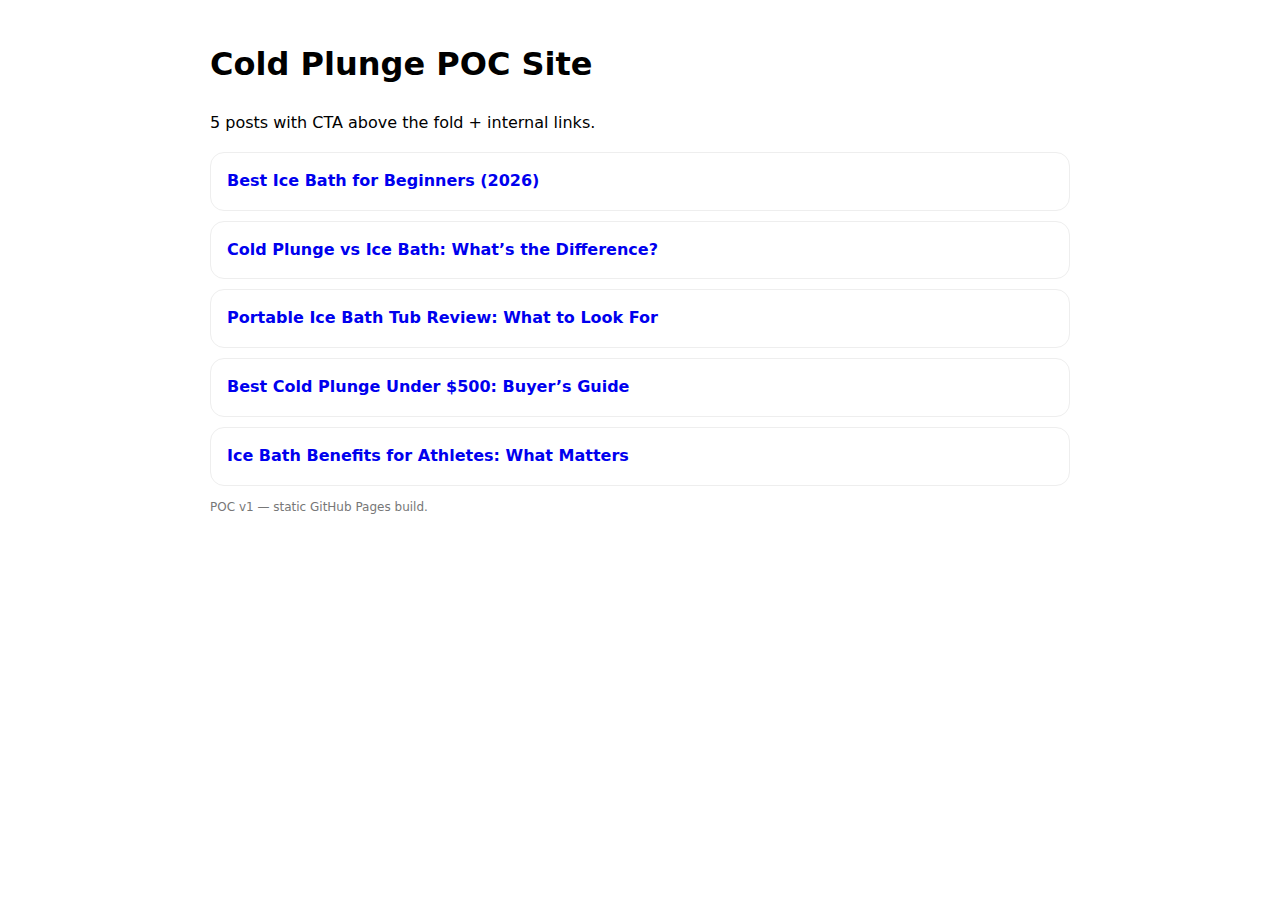
<file: index.html>
<!doctype html>
<html>
<head>
  <meta charset="utf-8"/>
  <meta name="viewport" content="width=device-width,initial-scale=1"/>
  <title>Cold Plunge POC Site</title>
  <meta name="description" content="POC site: 5 auto-generated posts with CTA + internal links."/>
  <link rel="stylesheet" href="assets/style.css"/>
</head>
<body>
  <h1>Cold Plunge POC Site</h1>
  <p>5 posts with CTA above the fold + internal links.</p>

  <div class="card"><a href="posts/post-1.html"><strong>Best Ice Bath for Beginners (2026)</strong></a></div>
  <div class="card"><a href="posts/post-2.html"><strong>Cold Plunge vs Ice Bath: What’s the Difference?</strong></a></div>
  <div class="card"><a href="posts/post-3.html"><strong>Portable Ice Bath Tub Review: What to Look For</strong></a></div>
  <div class="card"><a href="posts/post-4.html"><strong>Best Cold Plunge Under $500: Buyer’s Guide</strong></a></div>
  <div class="card"><a href="posts/post-5.html"><strong>Ice Bath Benefits for Athletes: What Matters</strong></a></div>

  <p class="small">POC v1 — static GitHub Pages build.</p>
</body>
</html>
</file>
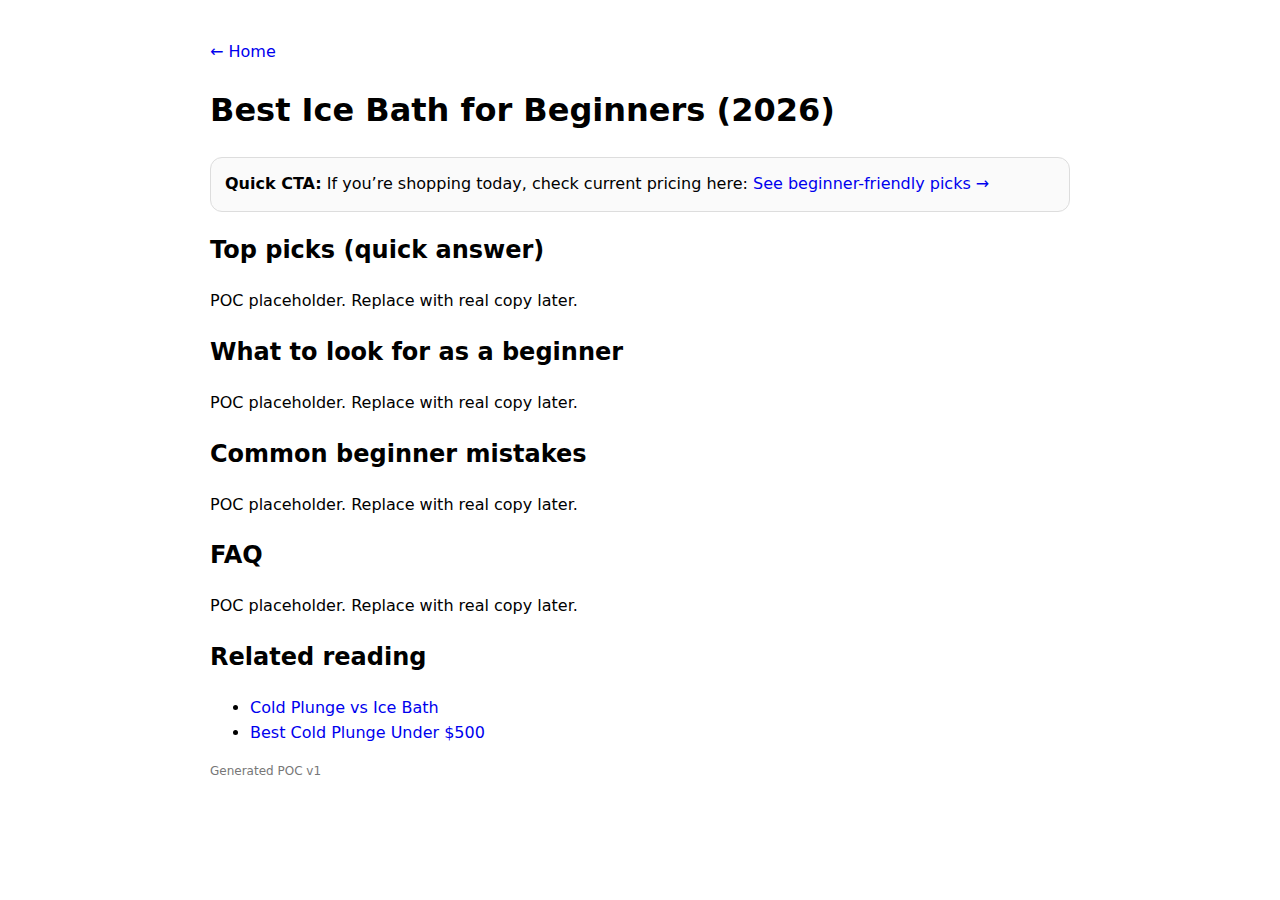
<file: posts/post-1.html>
<!doctype html>
<html>
<head>
  <meta charset="utf-8"/>
  <meta name="viewport" content="width=device-width,initial-scale=1"/>
  <title>Best Ice Bath for Beginners (2026)</title>
  <meta name="description" content="Beginner-friendly ice bath picks, what to buy, and how to choose."/>
  <link rel="stylesheet" href="../assets/style.css"/>
</head>
<body>
  <nav><a href="../index.html">← Home</a></nav>

  <h1>Best Ice Bath for Beginners (2026)</h1>

  <div class="cta">
    <strong>Quick CTA:</strong> If you’re shopping today, check current pricing here:
    <a href="https://example.com/affiliate-link" rel="sponsored nofollow">See beginner-friendly picks →</a>
  </div>

  <h2>Top picks (quick answer)</h2>
  <p>POC placeholder. Replace with real copy later.</p>

  <h2>What to look for as a beginner</h2>
  <p>POC placeholder. Replace with real copy later.</p>

  <h2>Common beginner mistakes</h2>
  <p>POC placeholder. Replace with real copy later.</p>

  <h2>FAQ</h2>
  <p>POC placeholder. Replace with real copy later.</p>

  <h2>Related reading</h2>
  <ul>
    <li><a href="./post-2.html">Cold Plunge vs Ice Bath</a></li>
    <li><a href="./post-4.html">Best Cold Plunge Under $500</a></li>
  </ul>

  <p class="small">Generated POC v1</p>
</body>
</html>
</file>
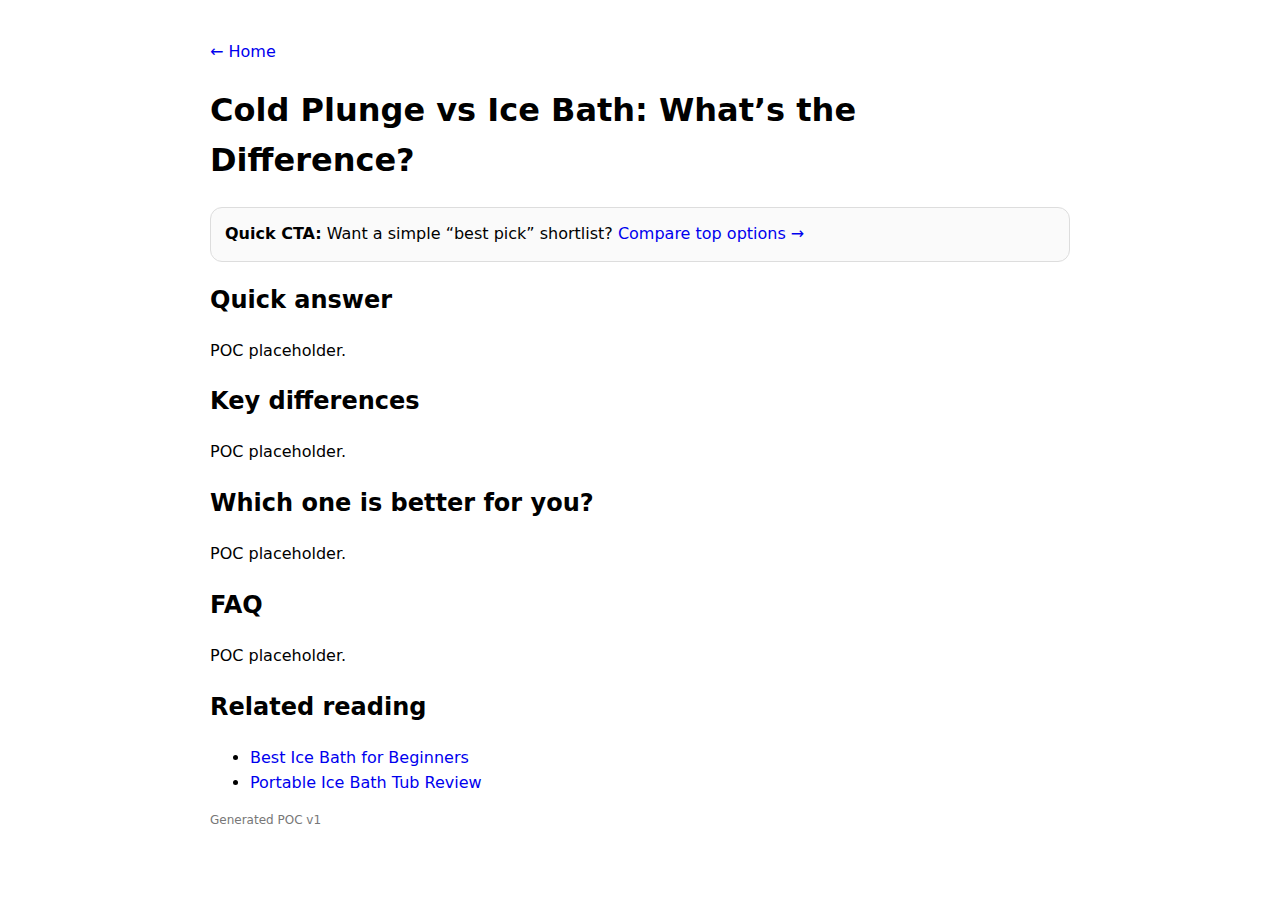
<file: posts/post-2.html>
<!doctype html>
<html>
<head>
  <meta charset="utf-8"/>
  <meta name="viewport" content="width=device-width,initial-scale=1"/>
  <title>Cold Plunge vs Ice Bath</title>
  <meta name="description" content="Differences, who each is for, and how to choose."/>
  <link rel="stylesheet" href="../assets/style.css"/>
</head>
<body>
  <nav><a href="../index.html">← Home</a></nav>

  <h1>Cold Plunge vs Ice Bath: What’s the Difference?</h1>

  <div class="cta">
    <strong>Quick CTA:</strong> Want a simple “best pick” shortlist?
    <a href="https://example.com/affiliate-link" rel="sponsored nofollow">Compare top options →</a>
  </div>

  <h2>Quick answer</h2><p>POC placeholder.</p>
  <h2>Key differences</h2><p>POC placeholder.</p>
  <h2>Which one is better for you?</h2><p>POC placeholder.</p>
  <h2>FAQ</h2><p>POC placeholder.</p>

  <h2>Related reading</h2>
  <ul>
    <li><a href="./post-1.html">Best Ice Bath for Beginners</a></li>
    <li><a href="./post-3.html">Portable Ice Bath Tub Review</a></li>
  </ul>

  <p class="small">Generated POC v1</p>
</body>
</html>
</file>
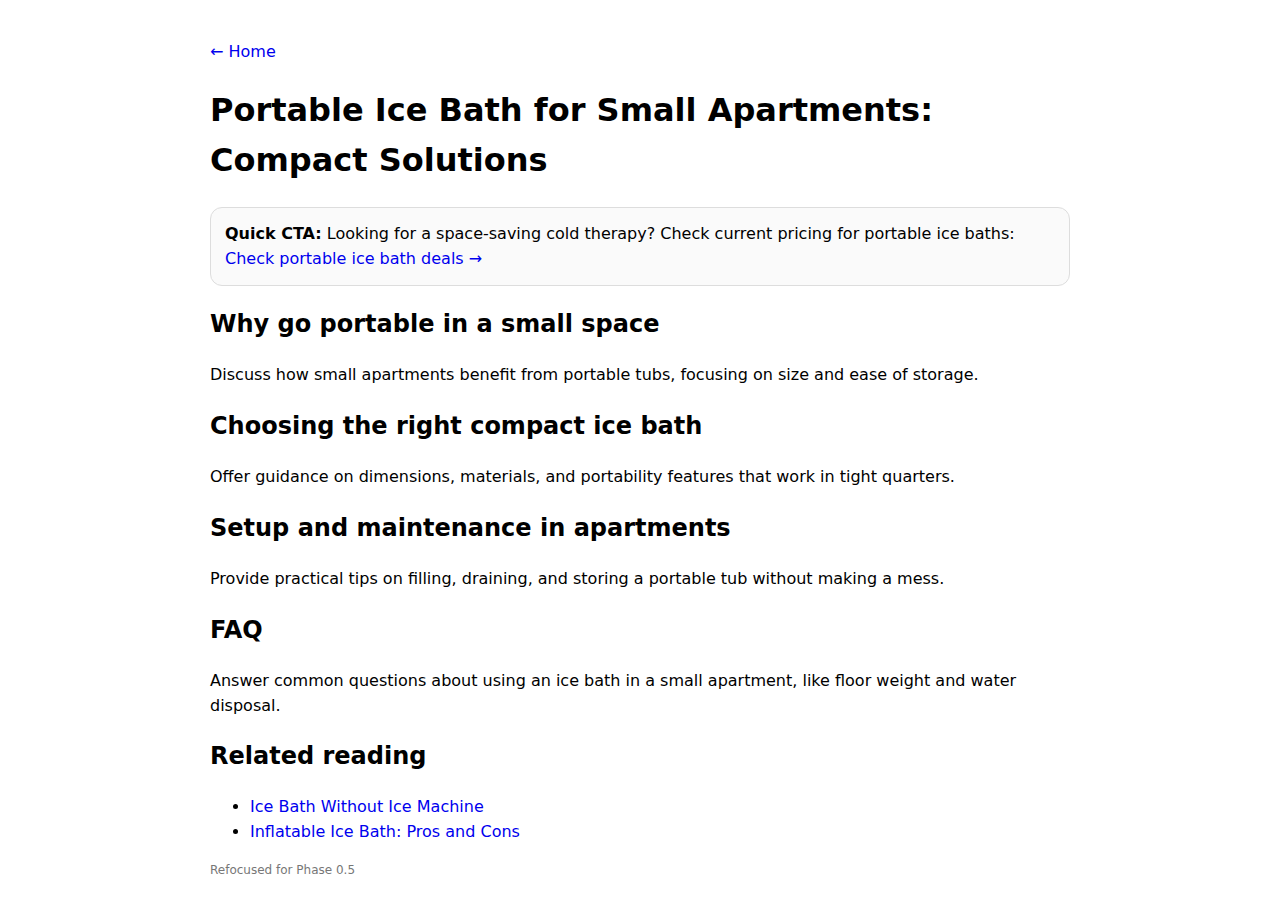
<file: posts/post-3.html>
<!doctype html>
<html>
<head>
  <meta charset="utf-8"/>
  <meta name="viewport" content="width=device-width,initial-scale=1"/>
  <title>Portable Ice Bath for Small Apartments: Compact Solutions</title>
  <meta name="description" content="Learn how to choose a portable ice bath that fits small apartments, with compact options and tips."/>
  <link rel="stylesheet" href="../assets/style.css"/>
</head>
<body>
  <nav><a href="../index.html">← Home</a></nav>

  <h1>Portable Ice Bath for Small Apartments: Compact Solutions</h1>

  <div class="cta">
    <strong>Quick CTA:</strong> Looking for a space‑saving cold therapy? Check current pricing for portable ice baths:
    <a href="https://example.com/affiliate-portable" rel="sponsored nofollow">Check portable ice bath deals →</a>
  </div>

  <h2>Why go portable in a small space</h2>
  <p>Discuss how small apartments benefit from portable tubs, focusing on size and ease of storage.</p>
  <h2>Choosing the right compact ice bath</h2>
  <p>Offer guidance on dimensions, materials, and portability features that work in tight quarters.</p>
  <h2>Setup and maintenance in apartments</h2>
  <p>Provide practical tips on filling, draining, and storing a portable tub without making a mess.</p>
  <h2>FAQ</h2>
  <p>Answer common questions about using an ice bath in a small apartment, like floor weight and water disposal.</p>

  <h2>Related reading</h2>
  <ul>
    <li><a href="./post-2.html">Ice Bath Without Ice Machine</a></li>
    <li><a href="./post-4.html">Inflatable Ice Bath: Pros and Cons</a></li>
  </ul>

  <p class="small">Refocused for Phase 0.5</p>
</body>
</html>
</file>
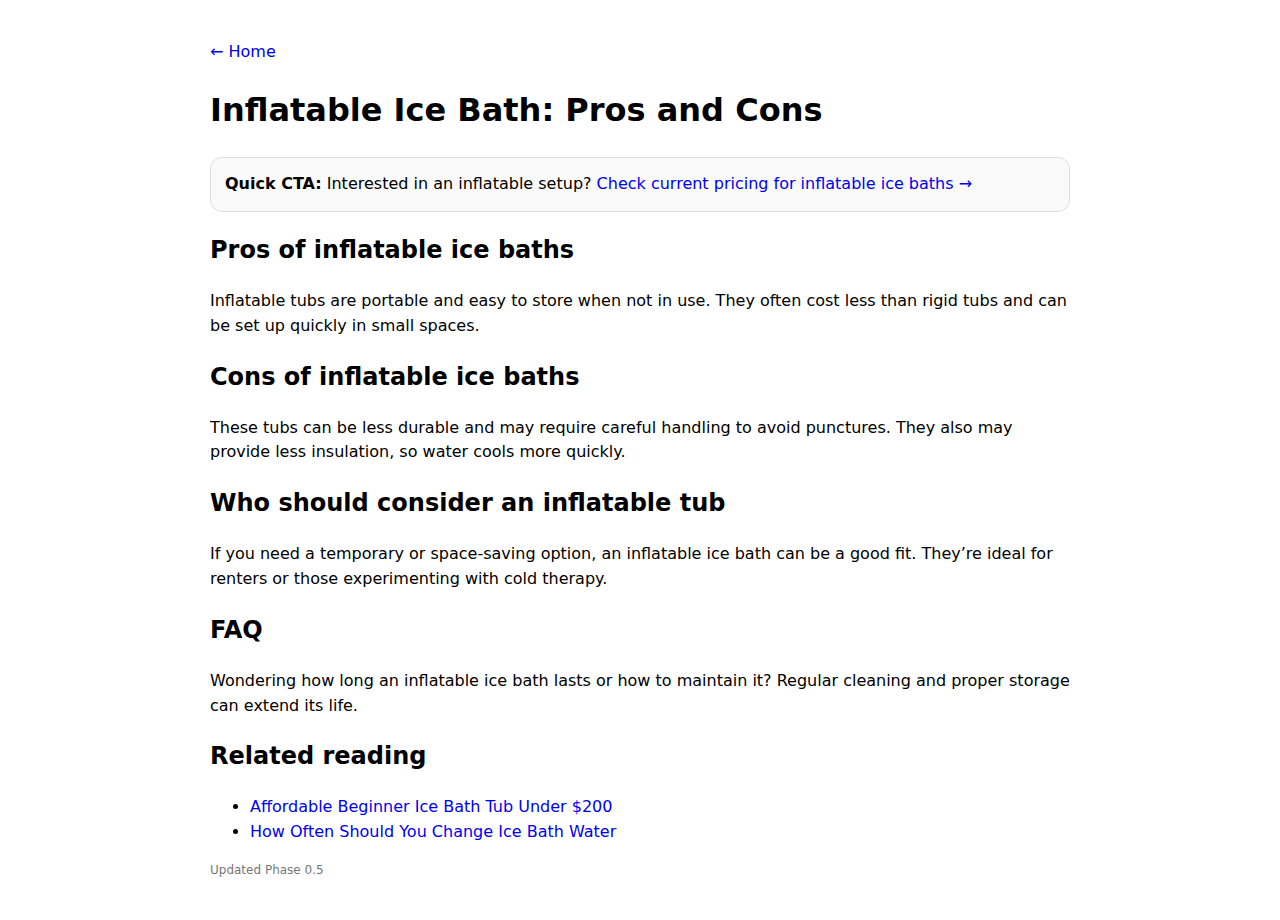
<file: posts/post-4.html>
<!doctype html>
<html>
<head>
  <meta charset="utf-8"/>
  <meta name="viewport" content="width=device-width,initial-scale=1"/>
  <title>Inflatable Ice Bath Pros and Cons</title>
  <meta name="description" content="Learn the pros and cons of inflatable ice bath tubs to decide if this portable option fits your recovery routine."/>
  <link rel="stylesheet" href="../assets/style.css"/>
</head>
<body>
  <nav><a href="../index.html">← Home</a></nav>

  <h1>Inflatable Ice Bath: Pros and Cons</h1>

  <div class="cta">
    <strong>Quick CTA:</strong> Interested in an inflatable setup?
    <a href="https://example.com/affiliate-link" rel="sponsored nofollow">Check current pricing for inflatable ice baths →</a>
  </div>

  <h2>Pros of inflatable ice baths</h2>
  <p>Inflatable tubs are portable and easy to store when not in use. They often cost less than rigid tubs and can be set up quickly in small spaces.</p>

  <h2>Cons of inflatable ice baths</h2>
  <p>These tubs can be less durable and may require careful handling to avoid punctures. They also may provide less insulation, so water cools more quickly.</p>

  <h2>Who should consider an inflatable tub</h2>
  <p>If you need a temporary or space-saving option, an inflatable ice bath can be a good fit. They’re ideal for renters or those experimenting with cold therapy.</p>

  <h2>FAQ</h2>
  <p>Wondering how long an inflatable ice bath lasts or how to maintain it? Regular cleaning and proper storage can extend its life.</p>

  <h2>Related reading</h2>
  <ul>
    <li><a href="./post-1.html">Affordable Beginner Ice Bath Tub Under $200</a></li>
    <li><a href="./post-5.html">How Often Should You Change Ice Bath Water</a></li>
  </ul>

  <p class="small">Updated Phase 0.5</p>
</body>
</html>
</file>
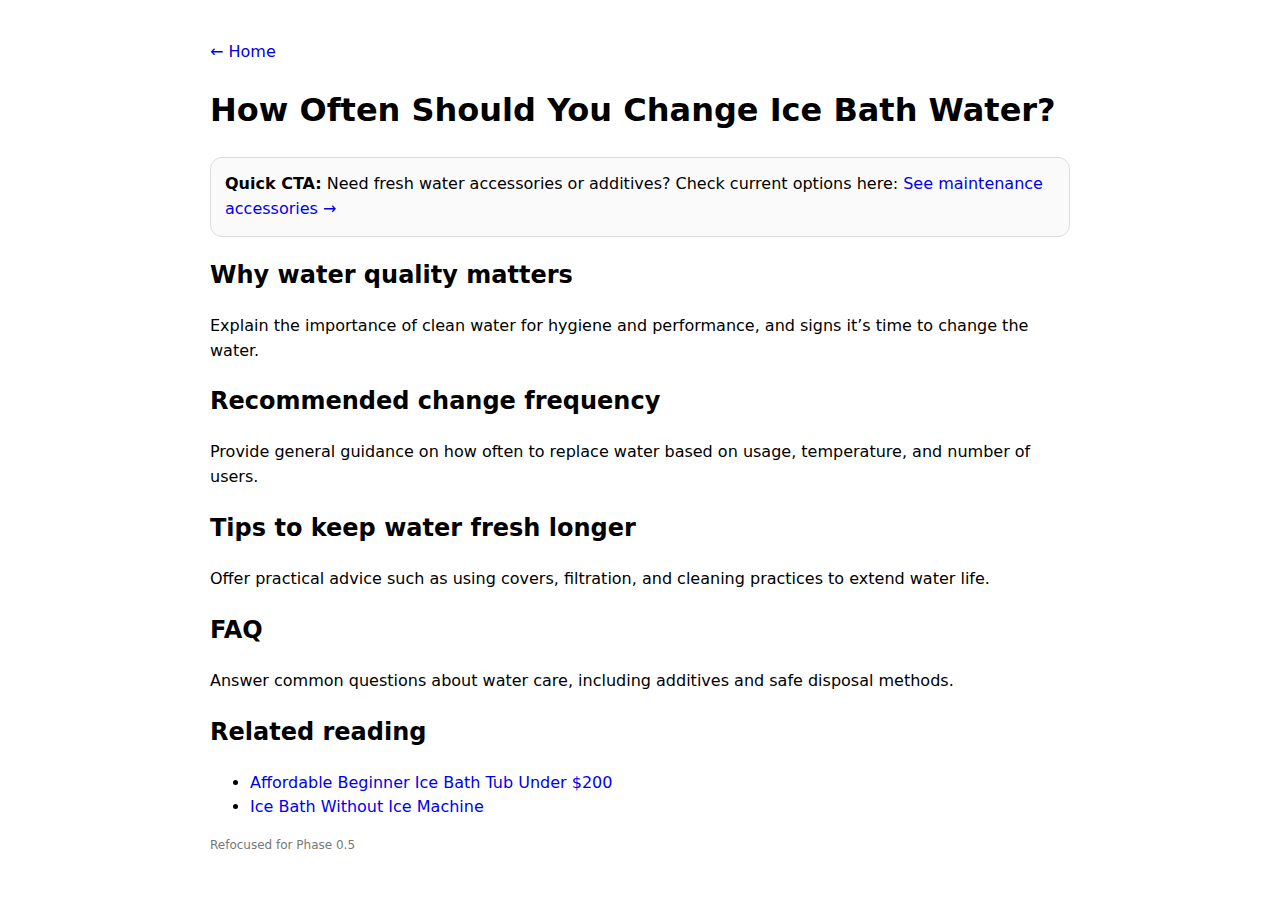
<file: posts/post-5.html>
<!doctype html>
<html>
<head>
  <meta charset="utf-8"/>
  <meta name="viewport" content="width=device-width,initial-scale=1"/>
  <title>How Often Should You Change Ice Bath Water?</title>
  <meta name="description" content="Understand how frequently to change your ice bath water and practical tips to keep it clean."/>
  <link rel="stylesheet" href="../assets/style.css"/>
</head>
<body>
  <nav><a href="../index.html">← Home</a></nav>

  <h1>How Often Should You Change Ice Bath Water?</h1>

  <div class="cta">
    <strong>Quick CTA:</strong> Need fresh water accessories or additives? Check current options here:
    <a href="https://example.com/affiliate-accessories" rel="sponsored nofollow">See maintenance accessories →</a>
  </div>

  <h2>Why water quality matters</h2>
  <p>Explain the importance of clean water for hygiene and performance, and signs it’s time to change the water.</p>
  <h2>Recommended change frequency</h2>
  <p>Provide general guidance on how often to replace water based on usage, temperature, and number of users.</p>
  <h2>Tips to keep water fresh longer</h2>
  <p>Offer practical advice such as using covers, filtration, and cleaning practices to extend water life.</p>
  <h2>FAQ</h2>
  <p>Answer common questions about water care, including additives and safe disposal methods.</p>

  <h2>Related reading</h2>
  <ul>
    <li><a href="./post-1.html">Affordable Beginner Ice Bath Tub Under $200</a></li>
    <li><a href="./post-2.html">Ice Bath Without Ice Machine</a></li>
  </ul>

  <p class="small">Refocused for Phase 0.5</p>
</body>
</html>
</file>
<file: assets/style.css>
:root { --max: 860px; }
body {
  font-family: system-ui, -apple-system, Segoe UI, Roboto, Arial, sans-serif;
  max-width: var(--max);
  margin: 40px auto;
  padding: 0 16px;
  line-height: 1.55;
}
a { text-decoration: none; }
a:hover { text-decoration: underline; }
.card {
  padding: 16px;
  border: 1px solid #eee;
  border-radius: 14px;
  margin: 10px 0;
}
.cta {
  padding: 14px;
  border: 1px solid #ddd;
  border-radius: 12px;
  background: #fafafa;
  margin: 14px 0;
}
.small { color: #777; font-size: 12px; }
nav { margin-bottom: 16px; }
</file>
